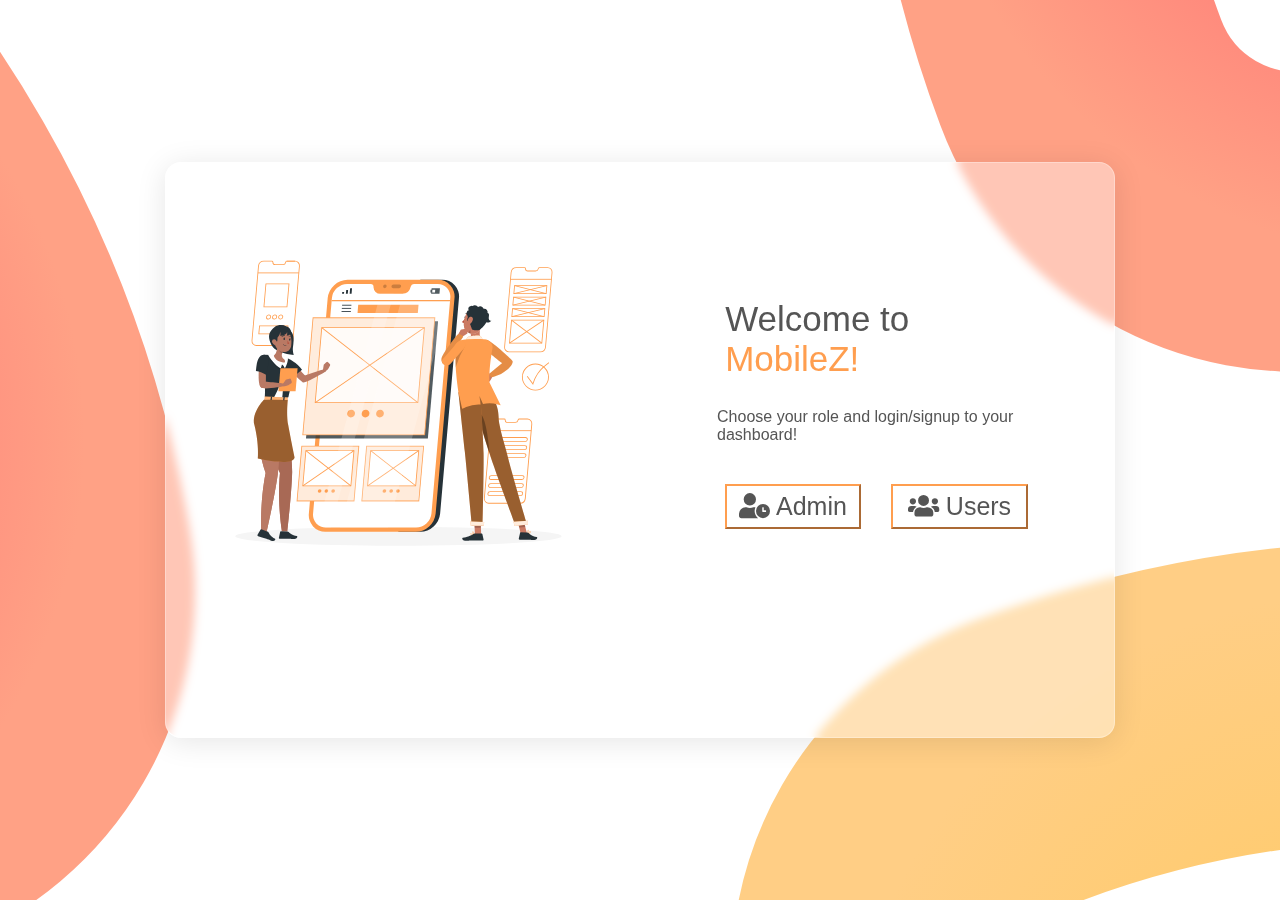
<file: index.html>
<!-- 
    Create a simple "User" CRUD registration page with Search functionality.
        a. Validations should be there.
        b. Proper naming conventions should be followed.
        c. Make it as good looking as you can.
        d. OOPS mandatory and must be use wisely. -->

<!-- @auther : archit.sharma
This page contains functionality for user/admin to choose the role the want to sign up for -->
<!DOCTYPE html>
<html>

<head>
    <!-- inserts required style sheets and dependencies -->
    <meta name="referrer" content="origin">
    <meta charset="utf-8">
    <meta name="viewport" content="width=device-width, initial-scale=1">
    <link rel="stylesheet" href="https://use.fontawesome.com/releases/v5.12.1/css/all.css" crossorigin="anonymous">
    <link rel="stylesheet" type="text/css" href="style.css">
    <title>MobileZ</title>
</head>

<body>
    <!-- main div covers entire page -->
    <div id="main">

        <!-- box div at the center of page with glassify effect -->
        <div id="container">
            <!-- div displaying illustrations  -->
            <div id="landing-page-illustration">
                <!-- loading the image -->
                <img src='/assets/landing-page-illustration.svg' alt="the illustration">
            </div>

            <!-- div containing text and options to navigate -->
            <div id="content">
                <h2 id="greeting-header"> Welcome to <span id="last-word">MobileZ!</span> </h2>

                <div id="content-span">
                    <span>Choose your role and login/signup to your dashboard!</span>
                </div>

                <!-- div with navigation buttons -->
                <div id="landing-page-button">

                    <!-- this button navigates to the adminform page which has signup and login options as admin -->
                    <button type="button" id="admin-button" onclick="location.href = 'adminform.html'; ">
                        <i class="fas fa-user-clock bg-transparent mr" style="color: #555555;"></i> Admin
                    </button>
                    <!-- this button navigates to the userform page which has signup and login options as user -->
                    <button type="button" id="users-button" onclick="location.href = 'userform.html'; ">
                        <i class="fas fa-users bg-transparent mr" style="color: #555555;"></i> Users
                    </button>
                </div>

            </div>

        </div>

    </div>
</body>

</html>
</file>
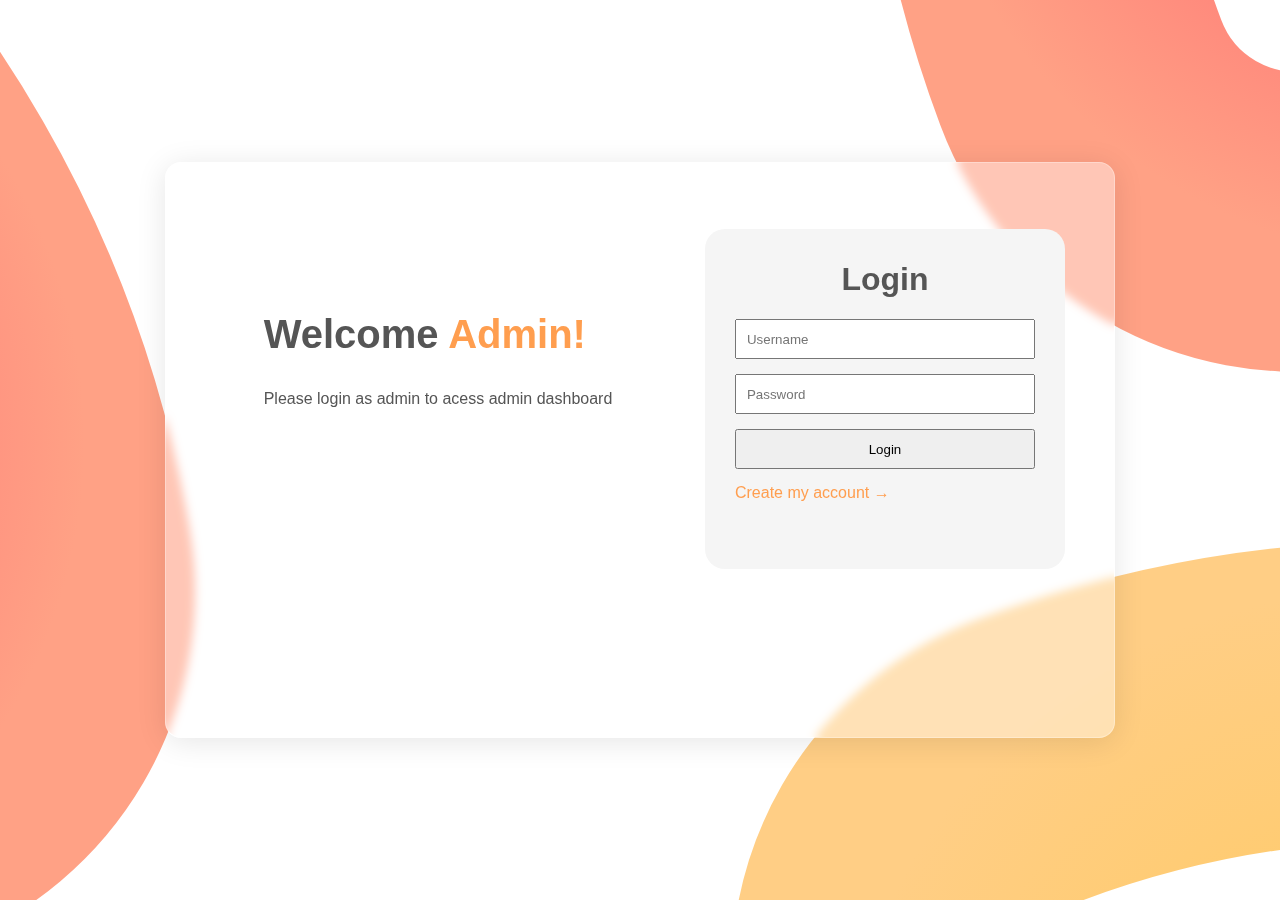
<file: adminDashboard.html>
<!-- author -> @archit.sharma
This page contains functionality for admin dashbaord and operations it can perform as admin -->
<!DOCTYPE html>
<html lang="en">

<head>
    <!-- importing style sheets and other dependencies -->
    <meta charset="UTF-8">
    <meta http-equiv="X-UA-Compatible" content="IE=edge">
    <meta name="viewport" content="width=<device-width>, initial-scale=1.0">
    <title>admin-dashboard</title>
    <link rel="stylesheet" type="text/css" href="style.css">
    <link rel="stylesheet" href="https://use.fontawesome.com/releases/v5.12.1/css/all.css" crossorigin="anonymous">
</head>

<body>
    <!-- script to disable movement whenever locked -->
    <script>
        if(localStorage.getItem('adminFullName') == null){
            window.location.href = 'adminform.html';
        }
    </script>
    <!-- main div covers entire page -->
    <div id="main">

        <!-- box div at the center of page with glassify effect -->
        <div id="admin-container">
            <div>
                <!-- div contaning navbar to navigate across the dashboard -->
                <div class="navbar" id="navbar">
                    <!-- navigates across multiple pages in dashboard -->
                    <a href="adminDashboard.html"><i class="fa fa-fw fa-home"></i> Home</a>
                    <a href="updateForm.html"><i class="fa fa-refresh" aria-hidden="true"></i> Update Account</a>
                    <a href="database.html"><i class="fa-solid fa-database"></i> User Database</a>

                    <!-- logouts the users by destroying current user instance in local storage and redirectiong to index.html -->
                    <a href="javascript:void(0);" onclick="logoutUser();" id="last-tag"><i class="fa fa-fw fa-user"></i>
                        Log Out</a>

                    <!-- hamburger options when responsive -->
                    <a href="javascript:void(0);" class="icon" onclick="myFunction()"> <i class="fa fa-bars"></i></a>

                </div>
            </div>

            <!-- dashboard contents -->
            <div id="admin-dashboard-welcome">
                <h1> Hi <script>
                        // displays current logged in admin name
                        document.write(localStorage.getItem('adminFullName'));
                    </script>
                </h1>

                <!-- displaying details of current account -->
                <p> The details of this accounts are as follows.</p>
                <h2>Name : <script>
                        document.write(localStorage.getItem('adminFullName'));
                    </script><br>
                    Username : <script>
                        document.write(localStorage.getItem('adminUsername'));
                    </script><br>
                    Role : <script>
                        document.write(localStorage.getItem('adminRole'));
                    </script>
                </h2>
            </div>
        </div>

        <!-- adding toastifiers class -->
        <div id="logout-toast">
            <div id="img"><i class="fa fa-check" aria-hidden="true"></i></div>
            <div id="desc">Logged Out, Sucessfully !</div>
        </div>

        <!-- importing js scripts to be used -->
        <script src="./javascripts/validation.js"></script>
        <script src="./javascripts/script.js"></script>
</body>

</html>
</file>
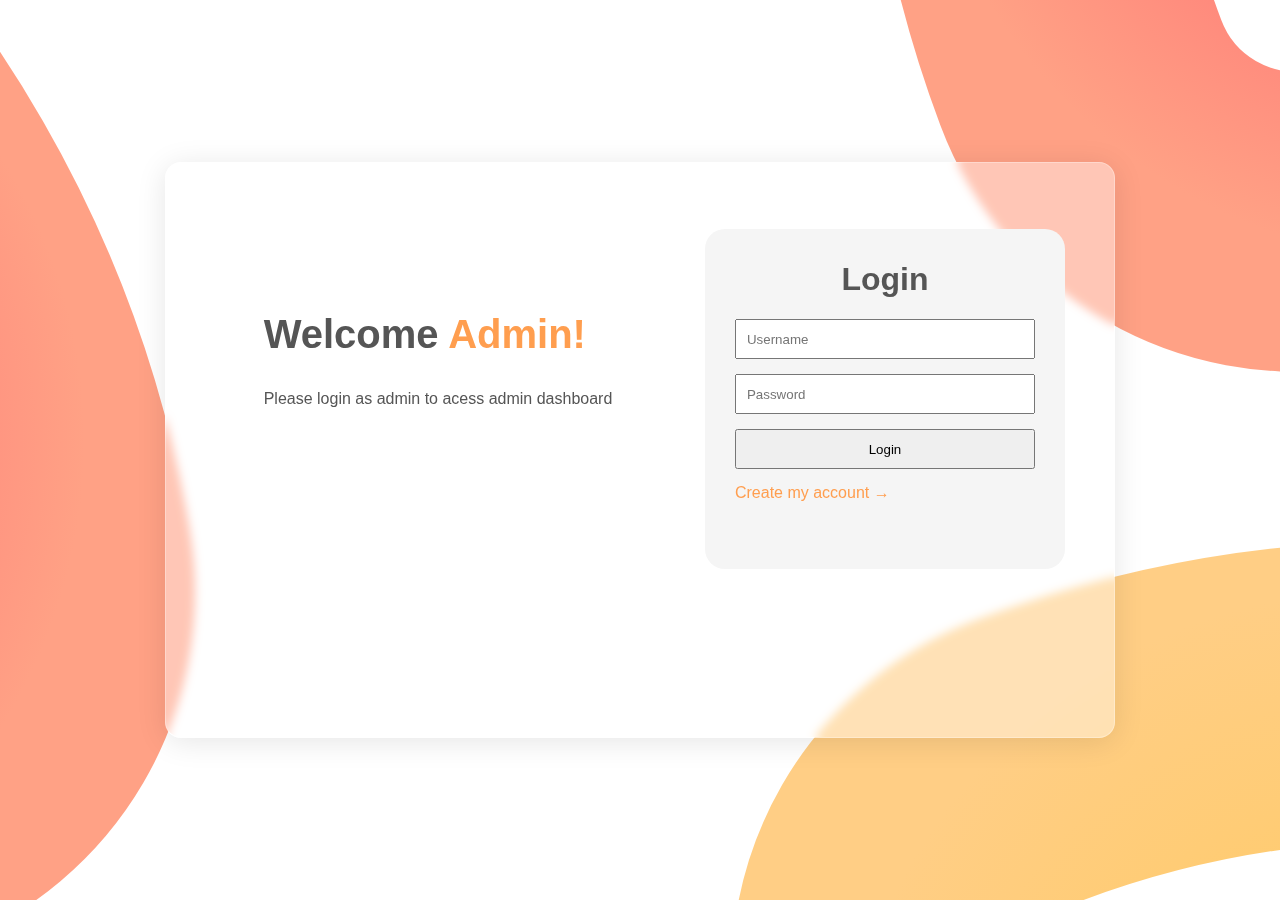
<file: adminform.html>
<!-- author -> @archit.sharma
This page contains functionality for admin signup as well as login form -->
<!DOCTYPE html>
<html lang="en">

<head>
    <!-- inserts required style sheets and dependencies -->
    <meta charset="UTF-8">
    <meta http-equiv="X-UA-Compatible" content="IE=edge">
    <meta name="viewport" content="width=device-width, initial-scale=1.0">
    <link rel="stylesheet" href="https://use.fontawesome.com/releases/v5.12.1/css/all.css" crossorigin="anonymous">
    <link rel="stylesheet" type="text/css" href="style.css">
    <title>MobileZ-Admin Form</title>
</head>

<body>

    <!-- main div covers entire page -->
    <div id="main">

        <!-- box div at the center of page with glassify effect -->
        <div id="container">

            <!-- displays guiding and greeting texts for the page -->
            <div id="form-text">
                <h2 id="form-greeting-header"> Welcome <span id="last-word">Admin!</span> </h2>

                <div id="form-content-span">
                    <span>Please login as admin to acess admin dashboard</span>
                </div>
            </div>


            <!-- form box with flipping ability between login and signup -->
            <div id="form-content">

                <!-- div contains the box for the form  -->
                <div class="flip-container">
                    <div class="flipper" id="flipper">

                        <!-- front part of the flip box dsipays options to login -->
                        <div class="front">
                            <h1 class="title">Login</h1>
                            <form name="login" onsubmit="loginvalidation(event, 'admin');">
                                <input type="text" name="username-input" placeholder="Username" required />
                                <input type="password" name="password-input" placeholder="Password" required />
                                <input type="submit" value="Login" />
                            </form>

                            <!-- flipping to signup functionality -->
                            <a class="flipbutton" id="loginButton" href="#">Create my account →</a>
                        </div>

                        <!-- back part of the flip box dsipays options to signup -->
                        <div class="back">
                            <h1 class="title">Register</h1>

                            <form name="signup" onsubmit="signupValidation(event, 'admin');">
                                <div class="input-control">
                                    <input type="text" id="name-input" name="name-input" placeholder="Full Name" oninput="nameValidation()"/>
                                    <div class="error" id = "name-error"></div>
                                </div>
                                <div class="input-control">
                                    <input type="text" id="username-input" name="username-input" placeholder="Username" oninput="usernameValidation()"/>
                                    <div class="error" id = "username-error"></div>
                                </div>
                                <div class="input-control">
                                    <input type="password" id="password-input" name="password-input" placeholder="Password" oninput="passwordValidation()"/>
                                    <div class="error" id = "password-error"></div>
                                </div>
                                <input type="submit" value="Sign Up" id="login-button" disabled/>
                            </form>
                            <!-- flipping to login functionality -->
                            <a class="flipbutton" id="registerButton" href="#">Login to my account →</a>
                        </div>



                    </div>
                </div>

            </div>
        </div>

    </div>

    </div>

    <!-- //toastifiers for texts -->
    <div id="login-toast"><div id="img"><i class="fa fa-exclamation-triangle" aria-hidden="true"></i></div><div id="desc">Wrong Username or Password</div></div>
    <div id="signup-sucess-toast"><div id="img"><i class="fa fa-check" aria-hidden="true"></i></div><div id="desc">Admin Added, Sucessfully !</div></div>
    <div id="signup-fail-toast"><div id="img"><i class="fa fa-exclamation-triangle" aria-hidden="true"></i></div><div id="desc">Username Already Exists !</div></div>

    <!-- importing required scripts to provide functionality  -->
    <script src="./javascripts/script.js"></script>
    <script src="./javascripts/operator.js"></script>
    <script src="./javascripts/validation.js"></script>



</body>

</html>
</file>
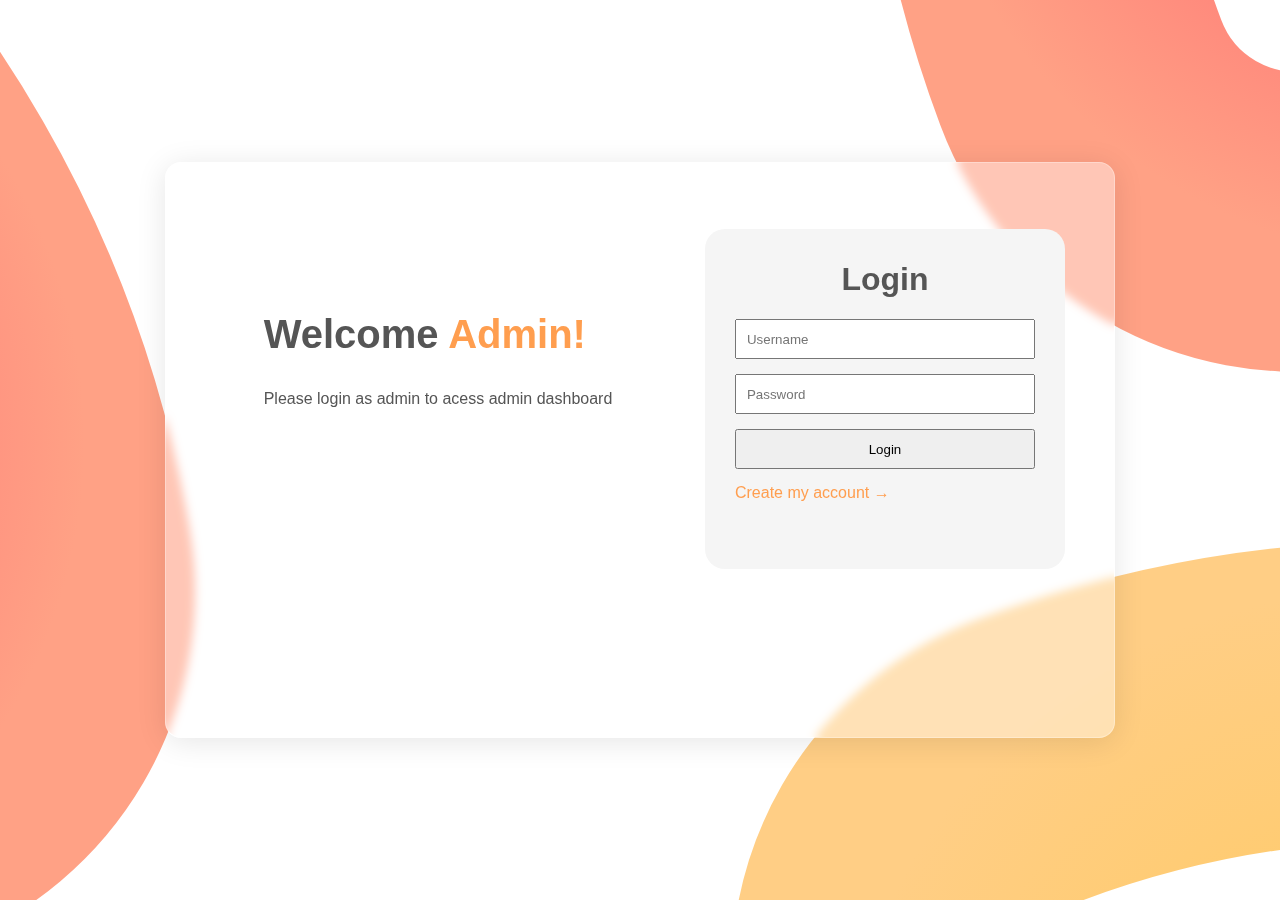
<file: database.html>
<!-- author -> @archit.sharma
This page contains functionality for admin to acess teh users/admin database and perform fucntions on itl -->
<!DOCTYPE html>
<html lang="en">

<head>
    <!-- inserts required style sheets and dependencies -->
    <meta charset="UTF-8">
    <meta http-equiv="X-UA-Compatible" content="IE=edge">
    <meta name="viewport" content="width=device-width, initial-scale=1.0">
    <link rel="stylesheet" type="text/css" href="style.css">
    <link rel="stylesheet" href="https://use.fontawesome.com/releases/v5.12.1/css/all.css" crossorigin="anonymous">
    <title>User-database</title>
</head>

<body>
    <!-- script to disable the movement when locked out -->
    <script>
        if(localStorage.getItem('adminFullName') == null){
            window.location.href = 'adminform.html';
        }
    </script>
    <!-- main div covers entire page -->
    <div id="main">

        <!-- box div at the center of page with glassify effect -->
        <div id="searchUser-container">

            <div>
                <!-- div contaning navbar to navigate across the dashboard -->
                <div class="navbar" id="navbar">

                    <!-- navigates across multiple pages in dashboard -->
                    <a class="active" href="adminDashboard.html"><i class="fa fa-fw fa-home"></i> Home</a>
                    <a href="updateForm.html"><i class="fa fa-refresh" aria-hidden="true"></i> Update Account</a>
                    <a href="database.html"><i class="fa-solid fa-database"></i> User Database</a>

                    <!-- logouts the users by destroying current user instance in local storage and redirectiong to index.html -->
                    <a href="javascript:void(0);" onclick="logoutUser();" id="last-tag"><i class="fa fa-fw fa-user"></i>
                        Log Out</a>

                    <!-- hamburger options when responsive -->
                    <a href="javascript:void(0);" class="icon" onclick="myFunction()"> <i class="fa fa-bars"></i></a>

                </div>
            </div>

            <!-- displays tables from the script below -->
            <form onsubmit="return false" id="searchUserForm">
                <input type="text" id="searchInput" onkeyup="searchPerson()" placeholder="Search the Username">
                <table id="displayTable" style="margin-top: auto; margin-bottom: auto;">
                    <tr class="header">
                        <th>Name</th>
                        <th>Username</th>
                        <th>Role</th>
                        <th>Actions</th>
                    </tr>
                </table>
            </form>

        </div>
    </div>


    <!-- script to display table with fucntionalities of delteing user/ updating the user data -->
    <script>
        //gets data from the locacal storage and stores as array
        recordss = JSON.parse(localStorage.getItem("MobilezDatabase")) ? JSON.parse(localStorage.getItem(
            "MobilezDatabase")) : []

        buildTable(recordss)


        //function to build the table
        function buildTable(data) {

            //getting table by id
            var table = document.getElementById('displayTable')

            // inserting the values in a table
            for (var i = 0; i < data.length; i++) {
                console.log(i);
                var row = `<tr>
                              <td>${data[i].name}</td>
                              <td>${data[i].username}</td>
                              <td>${data[i].role}</td>
                              <td><button type="submit" value="Delete" onclick="removeItemOnce(${i})">Delete</button>
                              <button type="submit" value="Edit" onclick="updateUser(${i})">Edit</button></td>  
          
              </tr>`
                table.innerHTML += row
            }
        }
    </script>

    <!-- adding toastifiers class -->
    <div id="logout-toast">
        <div id="img"><i class="fa fa-check" aria-hidden="true"></i></div>
        <div id="desc">Logged Out, Sucessfully !</div>
    </div>

    <!-- importing required scripts to provide functionality  -->
    <script src="./javascripts/script.js"></script>
    <script src="./javascripts/validation.js"></script>
    <script src="./javascripts/operations.js"></script>
</body>

</html>
</file>
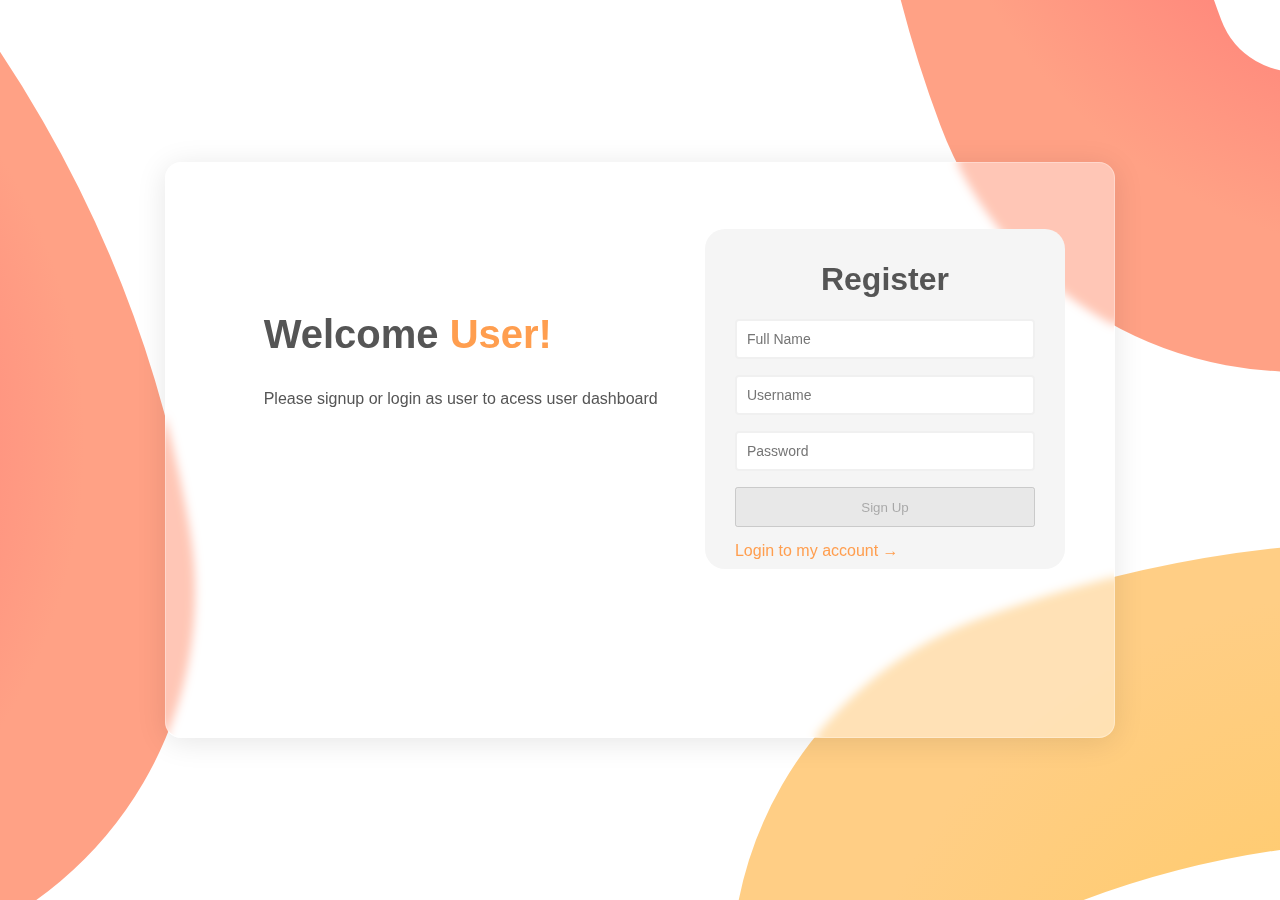
<file: userdashboard.html>
<!-- author -> @archit.sharma
This page contains functionality for user dashbaord and operations it can perform as user -->
<!DOCTYPE html>
<html lang="en">

<head>
    <!-- importing style sheets and other dependencies -->
    <meta charset="UTF-8">
    <meta http-equiv="X-UA-Compatible" content="IE=edge">
    <meta name="viewport" content="width=<device-width>, initial-scale=1.0">
    <title>Users-Dashboard</title>
    <link rel="stylesheet" type="text/css" href="style.css">
    <link rel="stylesheet" href="https://use.fontawesome.com/releases/v5.12.1/css/all.css" crossorigin="anonymous">
</head>

<body>
    <!-- script to disable movement when locked out -->
    <script>
        if(localStorage.getItem('FullName') == null){
            window.location.href = 'userform.html';
        }
    </script>
    <!-- main div covers entire page -->
    <div id="main">
        <!-- box div at the center of page with glassify effect -->
        <div id="admin-container">
            <div>

                <!-- div contaning navbar to navigate across the dashboard -->
                <div class="navbar" id="navbar">

                    <a class="active" href="userdashboard.html"><i class="fa fa-fw fa-home"></i> Home</a>
                    <a href="updateForm.html"><i class="fa fa-refresh" aria-hidden="true"></i> Update Account</a>

                    <!-- logouts the users by destroying current user instance in local storage and redirectiong to index.html -->
                    <a href="javascript:void(0);" onclick="logoutUser();" id="last-tag"><i class="fa fa-fw fa-user"></i>
                        Log Out</a>

                    <!-- hamburger options when responsive -->
                    <a href="javascript:void(0);" class="icon" onclick="myFunction()"> <i class="fa fa-bars"></i></a>

                </div>
            </div>

            <!-- dashboard contents -->
            <div id="admin-dashboard-welcome">
                <h1> Hi <script>
                        // displays current logged in user name
                        document.write(localStorage.getItem('FullName'));
                    </script>
                </h1>
                <!-- displaying details of current account -->
                <p> The details of this accounts are as follows.</p>
                <h2>Name : <script>
                        document.write(localStorage.getItem('FullName'));
                    </script><br>
                    Username : <script>
                        document.write(localStorage.getItem('Username'));
                    </script><br>
                    Role : <script>
                        document.write(localStorage.getItem('Role'));
                    </script>
                </h2>
            </div>
        </div>

    </div>

    <!-- adding toastifiers class -->
    <div id="logout-toast"><div id="img"><i class="fa fa-check" aria-hidden="true"></i></div><div id="desc">Logged Out, Sucessfully !</div></div>


    <!-- importing js scripts to be used -->
    <script src="./javascripts/script.js"></script>
    <script src="./javascripts/validation.js"></script>
</body>

</html>
</file>
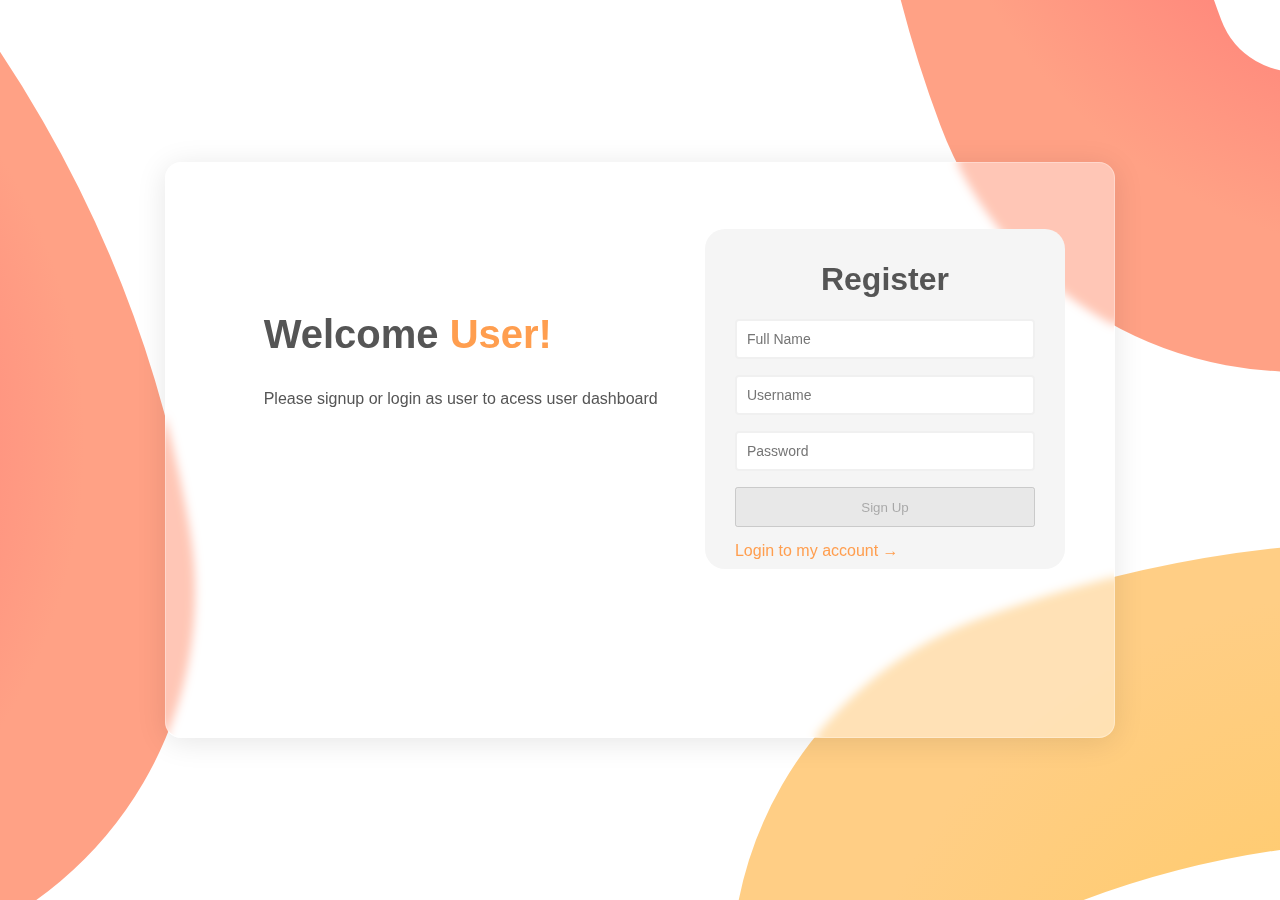
<file: userform.html>
<!-- author -> @archit.sharma
This page contains functionality for user to signup and login as a user -->
<!DOCTYPE html>
<html lang="en">

<head>

    <!-- inserts required style sheets and dependencies -->
    <meta charset="UTF-8">
    <meta http-equiv="X-UA-Compatible" content="IE=edge">
    <meta name="viewport" content="width=device-width, initial-scale=1.0">
    <link rel="stylesheet" href="https://use.fontawesome.com/releases/v5.12.1/css/all.css" crossorigin="anonymous">
    <link rel="stylesheet" type="text/css" href="style.css">
    <title>MobileZ-User Form</title>
</head>

<body>

    <!-- main div covers entire page -->
    <div id="main">

        <!-- box div at the center of page with glassify effect -->
        <div id="container">
            <div id="form-text">

                 <!-- displays guiding and greeting texts for the page -->
                <h2 id="form-greeting-header"> Welcome <span id="last-word">User!</span> </h2>

                <div id="form-content-span">
                    <span>Please signup or login as user to acess user dashboard</span>
                </div>
            </div>

             <!-- form box with flipping ability between login and signup -->
            <div id="form-content">

                <!-- div contains the box for the form  -->
                <div class="flip-container">
                    <div class="flipper" id="flipper">

                         <!-- front part of the flip box dsipays options to sinup -->
                        <div class="front">
                            <h1 class="title">Register</h1>
                            <form name="signup" onsubmit="signupValidation(event, 'user');">
                                <div class="input-control">
                                    <input type="text" id="name-input" name="name-input" placeholder="Full Name" oninput="nameValidation()"/>
                                    <div class="error" id = "name-error"></div>
                                </div>
                                <div class="input-control">
                                    <input type="text" id="username-input" name="username-input" placeholder="Username" oninput="usernameValidation()"/>
                                    <div class="error" id = "username-error"></div>
                                </div>
                                <div class="input-control">
                                    <input type="password" id="password-input" name="password-input" placeholder="Password" oninput="passwordValidation()"/>
                                    <div class="error" id = "password-error"></div>
                                </div>
                                <input type="submit" value="Sign Up" id="login-button" disabled/>
                            </form>

                            <!-- flipping to login functionality -->
                            <a class="flipbutton" id="registerButton" href="#">Login to my account →</a>
                        </div>

                        <!-- back part of the flip box dsipays options to signup -->
                        <div class="back">
                            <h1 class="title">Login</h1>
                            <form name="login" onsubmit="loginvalidation(event, 'user');">
                                <input type="text" name="username-input" placeholder="Username" required />
                                <input type="password" name="password-input" placeholder="Password" required />
                                <input type="submit" value="Login" />
                            </form>
                            <a class="flipbutton" id="loginButton" href="#">Create my account →</a>
                        </div>

                    </div>
                </div>

            </div>

        </div>

    </div>
    <!-- //toastifiers for texts -->
    <div id="login-toast"><div id="img"><i class="fa fa-exclamation-triangle" aria-hidden="true"></i></div><div id="desc">Wrong Username or Password</div></div>
    <div id="signup-sucess-toast"><div id="img"><i class="fa fa-check" aria-hidden="true"></i></div><div id="desc">User Added, Sucessfully !</div></div>
    <div id="signup-fail-toast"><div id="img"><i class="fa fa-exclamation-triangle" aria-hidden="true"></i></div><div id="desc">Username Already Exists !</div></div>

    <!-- importing scripts -->
    <script src="./javascripts/script.js"></script>
    <script src="./javascripts/operator.js"></script>
    <script src="./javascripts/validation.js"></script>




</body>

</html>
</file>
<file: style.css>
/*basic body styling*/
html, body{
	width: 100%;
	min-height: 100%;
	margin:0px;
	/* fonts used */
	font-family: 'Roboto', sans-serif;
	/* background backdrop image */
	background: url(./assets/background.svg);
	background-position: center;
}


/* container div for box in middle of page */
 #container{
	
	/* setting up dimensions for box */
	width: 70%;
	height: 58%;

	/* flex boxes for easy divs and responsiveness */
	display: flex;
	flex-flow: row wrap;
	flex-wrap: wrap;
	justify-content: space-between;

	/* postioning the box */
	position: absolute;
    top:0;
    bottom: 0;
    left: 0;
    right: 0;   
    margin: auto;
	column-count: auto;
	overflow: hidden;

	padding: 2%;

	/* adding glassify like features */
	background: rgba(255, 255, 255, 0.4);
	border-radius: 16px;
	box-shadow: 0 4px 30px rgba(0, 0, 0, 0.1);
	backdrop-filter: blur(5px);
	-webkit-backdrop-filter: blur(5px);
	border: 1px solid rgba(255, 255, 255, 0.3);

}

/* container div for box in middle of page */
#update-container{
	
	/* setting up dimensions for box */
	width: 70%;
	height: 58%;

	/* postioning the box */
	position: absolute;
    top:0;
    bottom: 0;
    left: 0;
    right: 0;   
    margin: auto;
	column-count: auto;
	overflow: hidden;

	padding: 2%;

	/* adding glassify like features */
	background: rgba(255, 255, 255, 0.4);
	border-radius: 16px;
	box-shadow: 0 4px 30px rgba(0, 0, 0, 0.1);
	backdrop-filter: blur(5px);
	-webkit-backdrop-filter: blur(5px);
	border: 1px solid rgba(255, 255, 255, 0.3);

}

#text-container{
/* flex boxes for easy divs and responsiveness */
display: flex;
flex-flow: row wrap;
flex-wrap: wrap;
justify-content: space-between;

}


/* contet guiding features */
#content, #form-content{
	width: 45%;
	height: 100%;
	float: right;
	color: black;
	overflow: hidden;

}

/* illustration for the page */
#landing-page-illustration{
	width: 47%;
	height: 100%;
	float: left;
	overflow: hidden;

}

/* image configurations */
#landing-image{
	height: 100%;
	width: 100%;
}

/* heading of the page */
#content h2{

	/* spacing around */
	padding-top: 20%;
	padding-left: 10%;
	padding-right: 10%;
	color: #555555;
	/* font edit */
	font-size: 35px;
	font-weight: 100;
	
}

/* last word in heading */
#last-word{
	color:#FF9E4F;
}

/* span heading */
#content-span{
	color: #555555;
	padding-left: 8%;
}

/* button tags in the landing page */
#landing-page-button{
	/* padding the buttons */
	padding-top: 10%;
	padding-left: 10%;
	padding-right: 15%;
	/* box flex  */
	display: flex;
	flex-flow: row wrap;
	flex-wrap: wrap;
	justify-content: space-between;
}

/* button to login as admin */
#admin-button{
	font-size: 25px;
	font-weight: 100;
	padding: 2%;
	width: 45%;
	color: #555555;
	background: transparent;
	border-color: #FF9E4F;
}

/* button to login as user */
#users-button{
	font-size: 25px;
	font-weight: 100;
	padding: 2%;
	width: 45%;
	color: #555555;
	background: transparent;
	border-color: #FF9E4F;
}

#form-text{
	padding-top: 10%;
	padding-left: 8%;
	position: relative;
}

#form-greeting-header{
	color: #555555;
	font-size: 40px;
}

#form-content-span{
	color: #555555;
}

/* box on the flip */
.flip-container {
	padding-top: 10%;
	padding-left: 5%;
	perspective: 1000;
	color: #555555;
}

/* flipping the form css */
.flipper {
  padding: 30px;
  width: 300px;
  height:280px;
  position: relative;
    background: #f5f5f5;
    -webkit-border-radius: 20px;
    -moz-border-radius: 20px;
    border-radius: 20px;
	
	transition: 0.6s;
	transform-style: preserve-3d;
}

.front, .back {
  /*background-color: rgba(0,0,0,.3);*/
  position: absolute;
    padding:10px 30px;
  top: 0;
  left: 0;
  right: 0;
	
	backface-visibility: hidden;
}

/* front of the form */
.front{
	z-index: 2;
	transform: rotateY(0deg);
}

/* back of the form */
.back{
    transform: rotateY(180deg);
}

/* flipping features */
.flip{
		transform: rotateY(180deg);
}

/* input fields of the form */
input{
    width:100%;
    margin-bottom:15px;
    height:40px;
    box-sizing: border-box;
    padding:10px;
}

.title{
  text-align: center;
}

/* flipping link */
.flipbutton{
    color:#FF9E4F;
    text-decoration:none;
    text-align:left !important;
}

/* navbar styling */
.navbar {
	width: 100%;
	background-color: transparent;
	overflow: auto;
  }
  
  .navbar a {
	float: left;
	padding: 12px;
	color: black;
	text-decoration: none;
	font-size: 17px;
  }
  
  /* hover feature */
  .navbar a:hover {
	background: rgba(255, 161, 133, 0.6);
	-moz-border-radius: 15px; -webkit-border-radius: 15px; border-radius: 15px;
  }

  .navbar .icon {
	display: none;
  }

  /* last word */
  #last-tag{
  float:right;
  }

  #admin-dashboard-welcome{
	  float: top;
	  align-items: center;
  }

  #admin-dashboard-welcome h1{
	color: #555555;
	margin: 0 auto;
	text-align: center;
	padding-top: 5%;
  }

  #admin-dashboard-welcome h2,p{
	color: #555555;
	margin: 0 auto;
	text-align: center;
	padding-top: 2%;
	font-weight: 100;
  }

/* dashboard of admin */
  #admin-container{
	
	width: 70%;
	height: 58%;
	display: flex;
	flex-flow: column wrap;
	flex-wrap: wrap;

	position: absolute;
    top:0;
    bottom: 0;
    left: 0;
    right: 0;   
    margin: auto;
	column-count: auto;
	overflow: hidden;

	padding: 2%;

	background: rgba(255, 255, 255, 0.4);
	border-radius: 16px;
	box-shadow: 0 4px 30px rgba(0, 0, 0, 0.1);
	backdrop-filter: blur(5px);
	-webkit-backdrop-filter: blur(5px);
	border: 1px solid rgba(255, 255, 255, 0.3);

}

/* dashboard of admin */
#searchUser-container{
	
	width: 70%;
	height: 58%;

	position: absolute;
    top:0;
    bottom: 0;
    left: 0;
    right: 0;   
    margin: auto; 
	overflow-y: scroll;
	padding: 2%;

	background: rgba(255, 255, 255, 0.4);
	border-radius: 16px;
	box-shadow: 0 4px 30px rgba(0, 0, 0, 0.1);
	backdrop-filter: blur(5px);
	-webkit-backdrop-filter: blur(5px);
	border: 1px solid rgba(255, 255, 255, 0.3);

}

#searchUserForm{
	padding-top: 2%;
}

/* user table styling */
  #displayTable{
	
	margin-left: auto;
	margin-right: auto;
	width: 100%;
  }
  
  #displayTable th, #displayTable td {
	 /* Left-align text */
	text-align: center;
	/* Add padding */
	padding: 12px; 
  }
  
  #displayTable tr {
	/* Add a bottom border to all table rows */
	border-bottom: 1px solid #ddd;
  }
  
  #displayTable tr.header, #displayTable tr:hover {
	/* Add a grey background color to the table header and on hover */
	background-color: #f7b2a4;
  }     

.input-control {
    display: flex;
    flex-direction: column;
}

.input-control input {
    border: 2px solid #f0f0f0;
	border-radius: 4px;
	display: block;
	font-size: 14px;
	padding: 10px;
	width: 100%;
}

.input-control input:focus {
    outline: 0;
}

.input-control.success input {
    border-color: #09c372;
}

.input-control.error input {
    border-color: #ff3860;
}

.input-control .error {
    color: #ff3860;
    font-size: 12px;
    height: 1px;
}

.input-control.submitted input {
    border-color: #555555;
}

.searchUser{ 
	position:relative;
	  overflow-x:auto;
	  overflow-y: auto;
}

#login-toast, #signup-sucess-toast, #logout-toast, #signup-fail-toast {
    visibility: hidden;
    max-width: 50px;
    height: 50px;
    /*margin-left: -125px;*/
    margin: auto;
    background-color: #333;
    color: #fff;
    text-align: center;
    border-radius: 2px;

    position: fixed;
    z-index: 1;
    left: 0;right:0;
    bottom: 30px;
    font-size: 17px;
    white-space: nowrap;
}
#login-toast #img, #signup-sucess-toast #img, #logout-toast #img, #signup-fail-toast #img{
	width: 50px;
	height: 50px;
    
    float: left;
    
    padding-top: 16px;
    padding-bottom: 16px;
    
    box-sizing: border-box;

    
    background-color: #111;
    color: #fff;
}
#login-toast #desc, #signup-sucess-toast #desc, #logout-toast #desc, #signup-fail-toast #desc{

    
    color: #fff;
   
    padding: 16px;
    
    overflow: hidden;
	white-space: nowrap;
}

#login-toast.show, #signup-sucess-toast.show, #logout-toast.show, #signup-fail-toast.show {
    visibility: visible;
    -webkit-animation: fadein 0.5s, expand 0.5s 0.5s,stay 3s 1s, shrink 0.5s 2s, fadeout 0.5s 2.5s;
    animation: fadein 0.5s, expand 0.5s 0.5s,stay 3s 1s, shrink 0.5s 4s, fadeout 0.5s 4.5s;
}

@-webkit-keyframes fadein {
    from {bottom: 0; opacity: 0;} 
    to {bottom: 30px; opacity: 1;}
}

@keyframes fadein {
    from {bottom: 0; opacity: 0;}
    to {bottom: 30px; opacity: 1;}
}

@-webkit-keyframes expand {
    from {min-width: 50px} 
    to {min-width: 350px}
}

@keyframes expand {
    from {min-width: 50px}
    to {min-width: 350px}
}
@-webkit-keyframes stay {
    from {min-width: 350px} 
    to {min-width: 350px}
}

@keyframes stay {
    from {min-width: 350px}
    to {min-width: 350px}
}
@-webkit-keyframes shrink {
    from {min-width: 350px;} 
    to {min-width: 50px;}
}

@keyframes shrink {
    from {min-width: 350px;} 
    to {min-width: 50px;}
}

@-webkit-keyframes fadeout {
    from {bottom: 30px; opacity: 1;} 
    to {bottom: 60px; opacity: 0;}
}

@keyframes fadeout {
    from {bottom: 30px; opacity: 1;}
    to {bottom: 60px; opacity: 0;}
}



/* adding media queries for above for responsive */
@media only screen and (max-width: 850px) {
	#container{
		flex-flow: column;
	}
	#content{
		width: 100%;
		height: 55%;
	}
	#landing-page-illustration{
		width: 100%;
		height: 45%;
	}

	#content h2{
		overflow: hidden;
		padding-top: 2%;
		font-size: 20px;
	}

	#content-span{
		font-size: 20px;
	}

	#admin-button{
		font-size: 15px;
	}

	#users-button{
		font-size: 15px;
	}

	#content-span{
		color: #555555;
		padding-left: 8%;
		font-weight: 100;
		font-size: 12px;
	}

	#form-text{
		width: 100%;
		height: 22%;
		font-size: x-small;
		padding-top: 0%;
	}

	#form-content{
		width: 100%;
		height: 78%;
	}

	#form-greeting-header{
		font-size: 25px;
	}

	#form-content-span{
		font-size: 13px;
	}

	.flip-container{
		padding-top: 0%;
		padding-left: 2%;
		perspective: 1000;
		color: #555555;
		
	}

	.flipper {
		padding-top: 0%;
		padding-left: 15%;
		width: 70%;
		position: relative;
		  background: #f5f5f5;
		  -webkit-border-radius: 20px;
		  -moz-border-radius: 20px;
		  border-radius: 20px;
		  
		  transition: 0.6s;
		  transform-style: preserve-3d;
	}

	.title{
		font-size: medium;
	}

	.front, .back {
		position: absolute;
		padding: 4%;
		top: 0;
		left: 0;
		right: 0;
		  
		  backface-visibility: hidden;
	}

	#username-input,#name-input{
		width: 100%;
	}

	#password-input{
		width: 100%;
	}

	#login-button{
		height: 4%;
	}

	.navbar a:not(:first-child) {display: none;}
  .navbar a.icon {
    float: right;
    display: block;
  }

  .navbar.responsive {position: relative;}
  .navbar.responsive .icon {
    position: absolute;
    right: 0;
    top: 0;
  }
  .navbar.responsive a {
    float: none;
    display: block;
    text-align: left;
  }



}

@media only screen and (min-width:850px ) and (max-width: 950px) {
	#container{
		flex-flow: column;
	}
	#content{
		width: 100%;
		height: 60%;
	}
	#landing-page-illustration{
		width: 100%;
		height: 40%;
	}

	#content h2{
		overflow: hidden;
		padding-top: 2%;
		font-size: 28px;
	}

	#content-span{
		font-size: 20px;
	}

	#admin-button{
		font-size: 25px;
	}

	#users-button{
		font-size: 25px;
	}

	#landing-page-button{
		padding-top: 5%;
	}

	
	#form-text{
		width: 100%;
		height: 22%;
		font-size: x-small;
		padding-top: 0%;
	}

	#form-content{
		width: 100%;
		height: 78%;
	}

	#form-greeting-header{
		font-size: 25px;
	}

	#form-content-span{
		font-size: 13px;
	}

	.flip-container{
		padding-top: 0%;
		padding-left: 2%;
		perspective: 1000;
		color: #555555;
		
	}

	.flipper {
		padding-top: 0%;
		padding-left: 15%;
		width: 70%;
		position: relative;
		  background: #f5f5f5;
		  -webkit-border-radius: 20px;
		  -moz-border-radius: 20px;
		  border-radius: 20px;
		  
		  transition: 0.6s;
		  transform-style: preserve-3d;
	}

	.title{
		font-size: medium;
	}

	.front, .back {
		position: absolute;
		padding: 4%;
		top: 0;
		left: 0;
		right: 0;
		  
		  backface-visibility: hidden;
	}

	#username-input,#name-input{
		width: 100%;
	}

	#password-input{
		width: 100%;
	}

	#login-button{
		height: 4%;
	}



}
</file>
